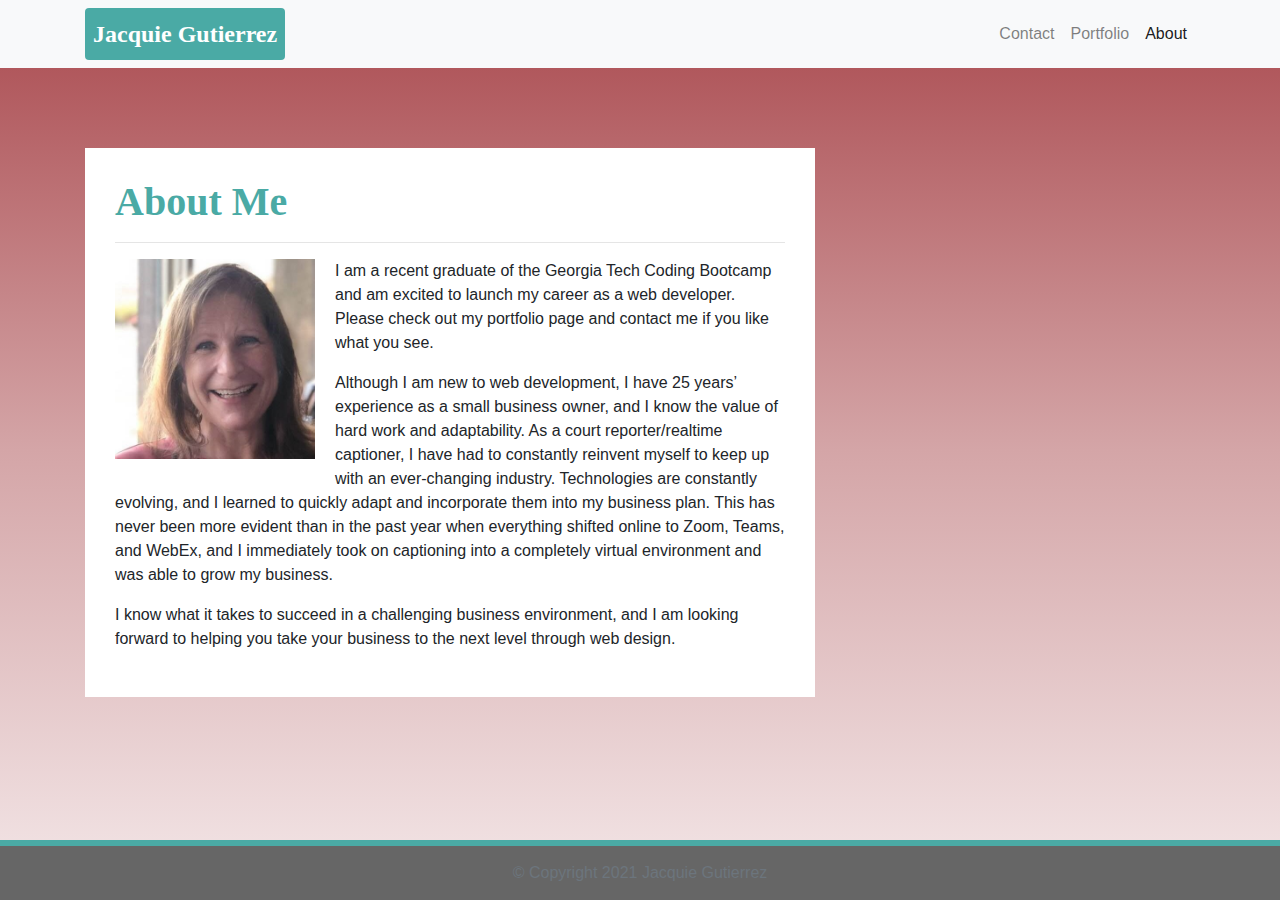
<file: index.html>
<!DOCTYPE html>
<html lang="en-us">
  <head>
    <meta charset="UTF-8" />
    <meta name="viewport" content="width=device-width, initial-scale=1.0" />
    <meta http-equiv="X-UA-Compatible" content="ie=edge" />

    <title>J Gutierrez Portfolio</title>

    <!-- Boostrap Stylesheet -->
    <link
      rel="stylesheet"
      href="https://maxcdn.bootstrapcdn.com/bootstrap/4.0.0/css/bootstrap.min.css"
    />

    <!-- Our own CSS stylesheet -->
    <link rel="stylesheet" href="assets/css/styles.css" media="screen" />
  </head>

  <body>
    <nav class="navbar navbar-expand-lg navbar-light bg-light">
      <div class="container">
        <!-- Brand and toggle get grouped for better mobile display -->
        <a class="navbar-brand p-2 rounded" href="index.html" id="logo"
          >Jacquie Gutierrez</a
        >
        <button
          class="navbar-toggler"
          type="button"
          data-toggle="collapse"
          data-target="#navbarTogglerDemo01"
          aria-controls="navbarTogglerDemo01"
          aria-expanded="false"
          aria-label="Toggle navigation"
        >
          <span class="navbar-toggler-icon"></span>
        </button>
        <!-- Collect the nav links, forms, and other content for toggling -->
        <div class="collapse navbar-collapse" id="navbarTogglerDemo01">
          <ul class="navbar-nav ml-auto mt-2 mt-lg-0">
            <li class="nav-item">
              <a class="nav-link" href="contact.html">Contact</a>
            </li>
            <li class="nav-item">
              <a class="nav-link" href="portfolio.html">Portfolio</a>
            </li>
            <li class="nav-item active">
              <a class="nav-link" href="index.html">About</a>
            </li>
          </ul>
        </div>
        <!-- /.navbar-collapse -->
      </div>
      <!-- /.container -->
    </nav>
    <!-- End of navbar -->

    <!-- Start of container -->
    <main class="container">
      <section class="row">
        <div class="col-md-8">
          <article class="block">
            <h1 class="block-header">About Me</h1>
            <hr />
            <img
              src="assets/imgs/Jacquie head shot.jpg"
              alt="Jacquie headshot photo"
              id="about-image"
            />
            <p>
              I am a recent graduate of the Georgia Tech Coding Bootcamp and am
              excited to launch my career as a web developer. Please check out
              my portfolio page and contact me if you like what you see.
            </p>
              <p>
              Although I am new to web development, I have 25 years’ experience
              as a small business owner, and I know the value of hard work and
              adaptability. As a court reporter/realtime captioner, I have had
              to constantly reinvent myself to keep up with an ever-changing
              industry. Technologies are constantly evolving, and I learned to
              quickly adapt and incorporate them into my business plan. This has
              never been more evident than in the past year when everything
              shifted online to Zoom, Teams, and WebEx, and I immediately took
              on captioning into a completely virtual environment and was able
              to grow my business.
            </p>
            <!-- <br /> -->
            <p>
              I know what it takes to succeed in a challenging business
              environment, and I am looking forward to helping you take your
              business to the next level through web design.
            </p>
          </article>
        </div>
      </section>
    </main>
    <!-- End of container -->

    <!-- Start of footer -->
    <footer class="footer">
      <div class="two-toned-footer-color"></div>
      <p class="text-muted text-muted-footer text-center">&copy; Copyright 2021 Jacquie Gutierrez</p>
    </footer>
    <!-- End of footer -->

    <!-- jQuery CDN -->
    <script
      type="text/javascript"
      src="https://cdnjs.cloudflare.com/ajax/libs/jquery/3.2.1/jquery.min.js"
    ></script>

    <!-- Bootstrap CDN -->
    <script src="https://maxcdn.bootstrapcdn.com/bootstrap/4.0.0/js/bootstrap.min.js"></script>
  </body>
</html>
</file>
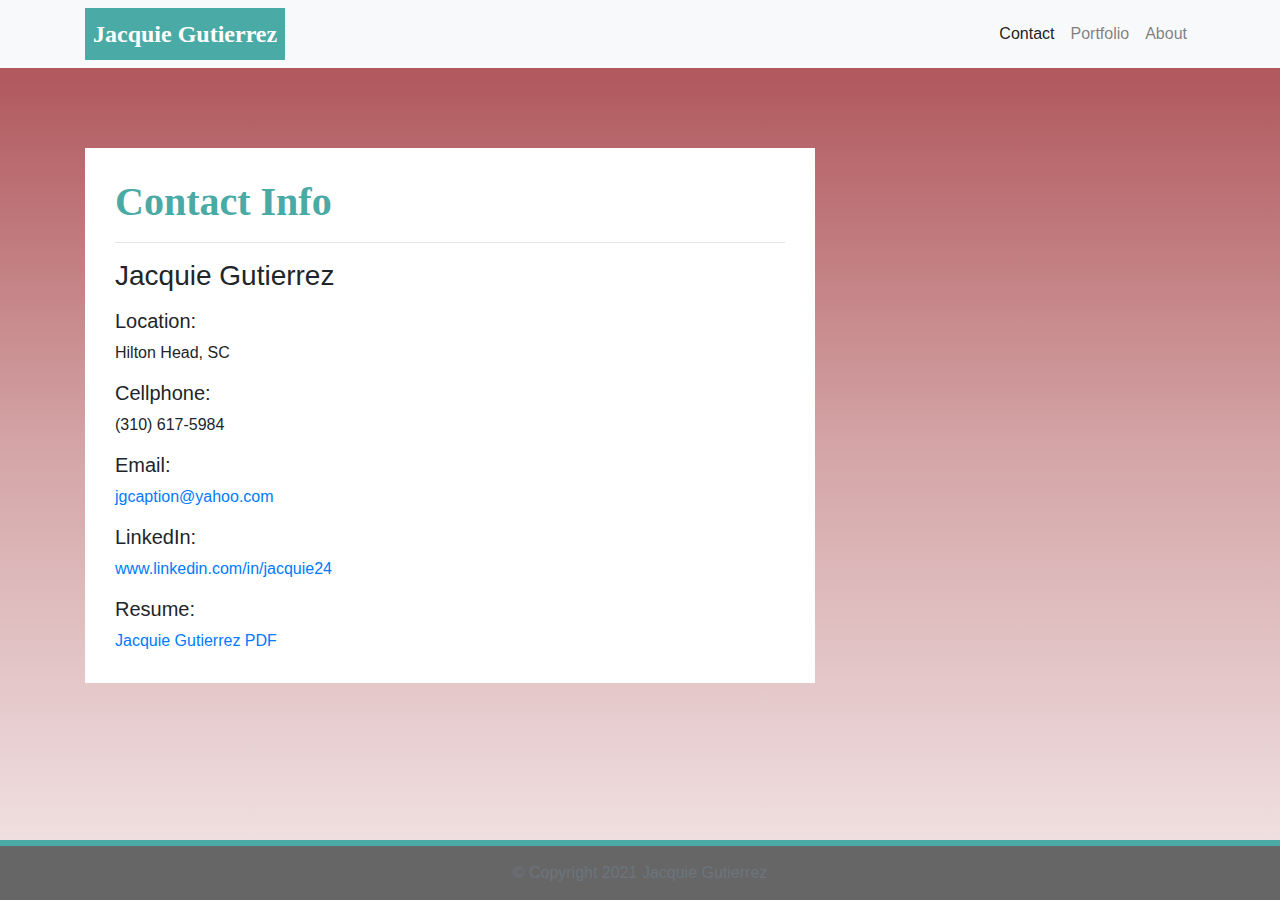
<file: contact.html>
<!DOCTYPE html>
<html lang="en-us">

<head>

  <meta charset="UTF-8">
  <meta name="viewport" content="width=device-width, initial-scale=1.0">
  <meta http-equiv="X-UA-Compatible" content="ie=edge">

  <title>J Gutierrez Portfolio</title>

  <!-- Boostrap Stylesheet -->
  <link rel="stylesheet" href="https://maxcdn.bootstrapcdn.com/bootstrap/4.0.0/css/bootstrap.min.css">

  <!-- Our own CSS stylesheet -->
  <link rel="stylesheet" href="assets/css/styles.css" media="screen">

</head>

<body>

    <nav class="navbar navbar-expand-lg navbar-light bg-light">
        <div class="container">
          <!-- Brand and toggle get grouped for better mobile display -->
          <a class="navbar-brand p-2" href="index.html" id="logo">Jacquie Gutierrez</a>
          <button class="navbar-toggler" type="button" data-toggle="collapse" data-target="#navbarTogglerDemo01"
            aria-controls="navbarTogglerDemo01" aria-expanded="false" aria-label="Toggle navigation">
            <span class="navbar-toggler-icon"></span>
          </button>
          <!-- Collect the nav links, forms, and other content for toggling -->
          <div class="collapse navbar-collapse" id="navbarTogglerDemo01">
            <ul class="navbar-nav ml-auto mt-2 mt-lg-0">
              <li class="nav-item">
                <a class="nav-link active" href="contact.html">Contact</a>
              </li>
              <li class="nav-item">
                <a class="nav-link" href="portfolio.html">Portfolio</a>
              </li>
              <li class="nav-item">
                <a class="nav-link" href="index.html">About</a>
              </li>
            </ul>
          </div>
          <!-- /.navbar-collapse -->
        </div>
        <!-- /.container -->
      </nav>
      <!-- End of navbar -->

  <!-- Start of container -->
  <main class="container">
    <section class="row">
      <div class="col-md-8">
        <form class="block form-horizontal">
          <h1 class="block-header">Contact Info</h1>
          <hr />
          <h3>Jacquie Gutierrez</h3>
          <h5 class="info-header mt-3">Location:</h5>
          <p>Hilton Head, SC</p>
          <h5 class="info-header mt-3">Cellphone:</h5>
          <p>(310) 617-5984</p>
          <h5 class="info-header mt-3">Email:</h5>
          <a href="mailto:jgcaption@yahoo.com">jgcaption@yahoo.com</a>
          <h5 class="info-header mt-3">LinkedIn:</h5>
          <a href="https://www.linkedin.com/in/jacquie24/" target="_blank">www.linkedin.com/in/jacquie24</a>
          <h5 class="info-header mt-3">Resume:</h5>
          <a href="./assets/J. Gutierrez Resume 01.05.21.pdf" download target="_blank">Jacquie Gutierrez PDF</a>
          <!-- <div class="form-group">
            <label for="name" class="col-sm-2 control-label">Name</label>
            <div class="col-sm-10">
              <input type="name" class="form-control" id="name" placeholder="Name">
            </div>
          </div>
          <div class="form-group">
            <label for="email" class="col-sm-2 control-label">Email</label>
            <div class="col-sm-10">
              <input type="email" class="form-control" id="email" placeholder="Email">
            </div>
          </div>
          <div class="form-group">
            <label class="col-sm-2 control-label" for="msg">Message</label>
            <div class="col-sm-10">
              <textarea id="msg" class="form-control" rows="3" placeholder="Message"></textarea>
            </div>
          </div>
          <button class="submit-btn" input type="submit" action="mailto:jgcaption@yahoo.com" method="post" enctype="text/plain">Submit</button> -->
        </form>
      </div>
    </section>
  </main>
  <!-- End of container -->

  <!-- Start of footer -->
  <footer class="footer">
    <div class="two-toned-footer-color"></div>
    <p class="text-muted text-muted-footer text-center">
      &copy; Copyright 2021 Jacquie Gutierrez
    </p>
  </footer>
  <!-- End of footer -->

  <!-- jQuery CDN -->
  <script type="text/javascript" src="https://cdnjs.cloudflare.com/ajax/libs/jquery/3.2.1/jquery.min.js"></script>

  <!-- Bootstrap CDN -->
  <script src="https://maxcdn.bootstrapcdn.com/bootstrap/4.0.0/js/bootstrap.min.js"></script></script>

</body>

</html>
</file>
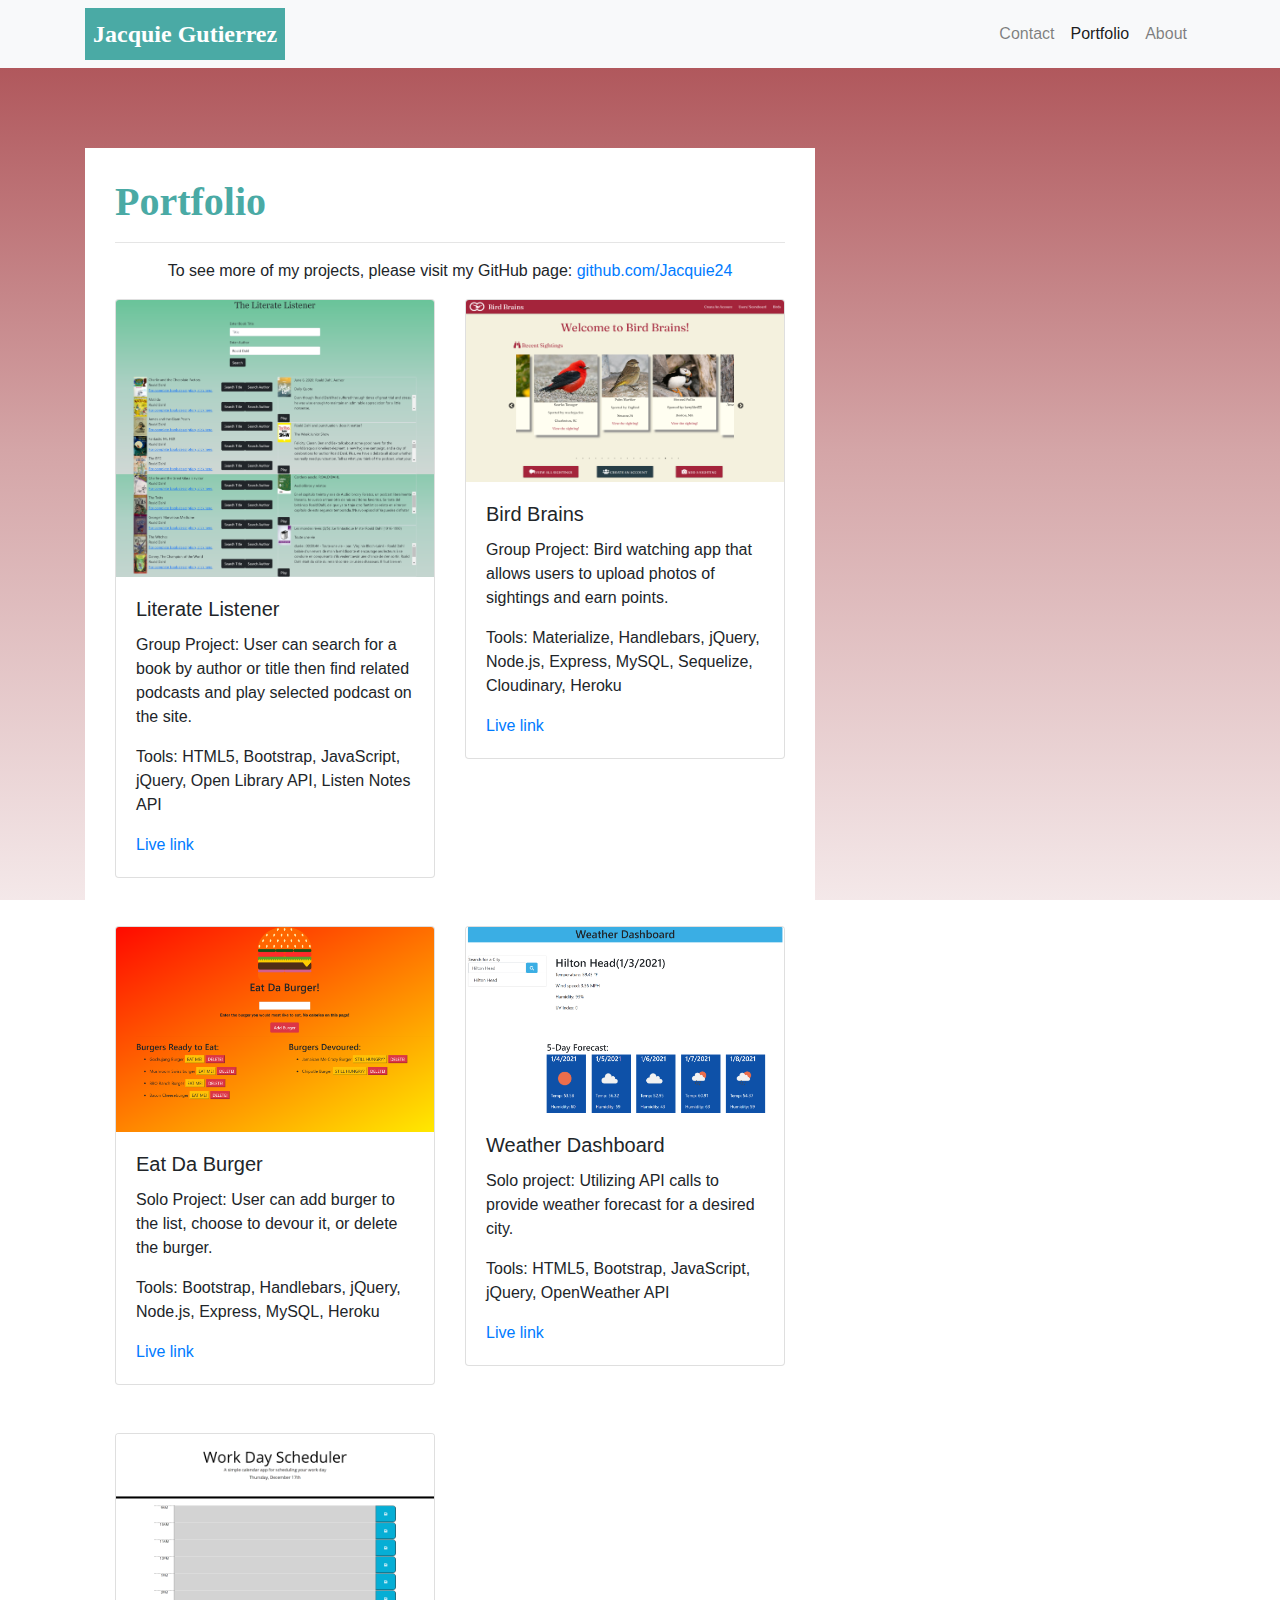
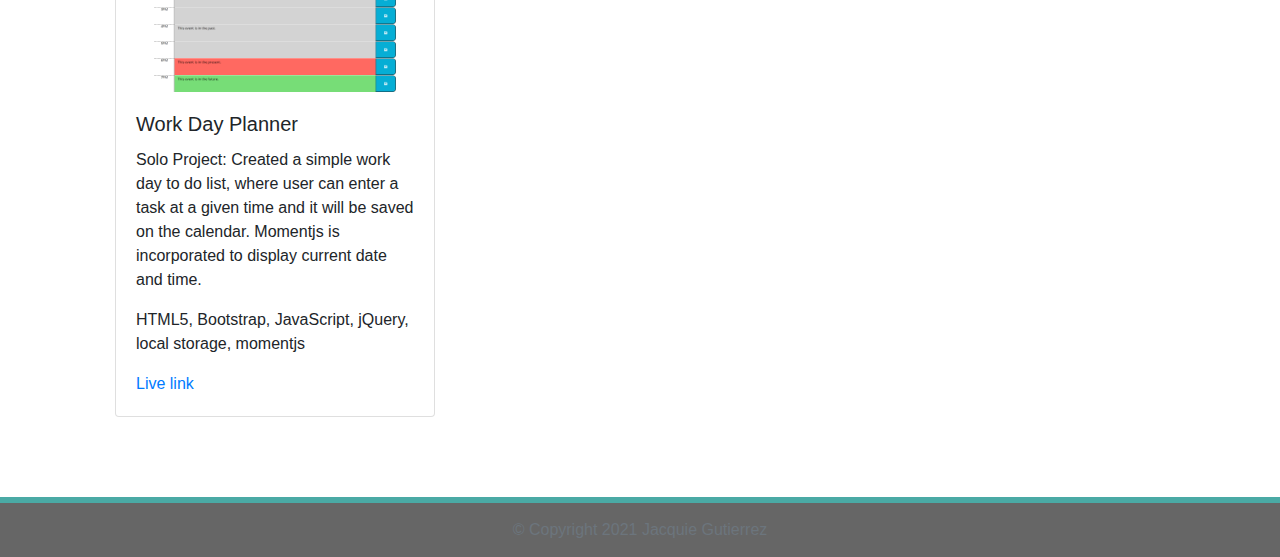
<file: portfolio.html>
<!DOCTYPE html>
<html lang="en-us">

<head>

  <meta charset="UTF-8">
  <meta name="viewport" content="width=device-width, initial-scale=1.0">
  <meta http-equiv="X-UA-Compatible" content="ie=edge">

  <title>J Gutierrez Portfolio</title>

  <!-- Boostrap Stylesheet -->
  <link rel="stylesheet" href="https://maxcdn.bootstrapcdn.com/bootstrap/4.0.0/css/bootstrap.min.css">
  <!-- Our own CSS stylesheet -->
  <link rel="stylesheet" href="assets/css/styles.css" media="screen">

</head>

<body>
  <nav class="navbar navbar-expand-lg navbar-light bg-light">
    <div class="container">
      <!-- Brand and toggle get grouped for better mobile display -->
      <a class="navbar-brand p-2" href="index.html" id="logo">Jacquie Gutierrez</a>
      <button class="navbar-toggler" type="button" data-toggle="collapse" data-target="#navbarTogglerDemo01"
        aria-controls="navbarTogglerDemo01" aria-expanded="false" aria-label="Toggle navigation">
        <span class="navbar-toggler-icon"></span>
      </button>
      <!-- Collect the nav links, forms, and other content for toggling -->
      <div class="collapse navbar-collapse" id="navbarTogglerDemo01">
        <ul class="navbar-nav ml-auto mt-2 mt-lg-0">
          <li class="nav-item">
            <a class="nav-link" href="contact.html">Contact</a>
          </li>
          <li class="nav-item active">
            <a class="nav-link" href="portfolio.html">Portfolio</a>
          </li>
          <li class="nav-item">
            <a class="nav-link" href="index.html">About</a>
          </li>
        </ul>
      </div>
      <!-- /.navbar-collapse -->
    </div>
    <!-- /.container -->
  </nav>
  <!-- End of navbar -->

  <!-- Start of container -->
  <div class="container">
    <main class="row">
      <div class="col-md-8">
        <article class="block">
          <h1 class="block-header">Portfolio</h1>
          <hr />
          <div class="row">
            <div class="col-sm-12 text-center">
            <p class="project-text">To see more of my projects, please visit my GitHub page:

            <a href="https://github.com/Jacquie24" target="_blank">github.com/Jacquie24</a>
          </div>
        </div>
          <div class="row">
            <div class="col-sm-6 col-md-12 col-lg-6">
              <!-- <img class="img-fluid port-image" src="https://via.placeholder.com/350x350" alt=""> -->
              <div class="card" style="width: 350;">
                <img src="./assets/imgs/Literate-Listener.png" class="card-img-top" alt="literate listener">
                <div class="card-body">
                  <h5 class="card-title">Literate Listener</h5>
                  <p class="card-text">Group Project: User can search for a book by author or title then find related
                    podcasts and play selected podcast on the site.</p>
                  <p>Tools: HTML5, Bootstrap, JavaScript, jQuery, Open Library API, Listen Notes API</p>
                  <a href="https://jacquie24.github.io/Literate-Listener/">Live link</a>
                </div>
              </div>
            </div>
            <div class="col-sm-6 col-md-12 col-lg-6">
              <div class="card" style="width: 350;">
                <img src="./assets/imgs/bird-brains-pic.png" class="card-img-top" alt="bird brains home page">
                <div class="card-body">
                  <h5 class="card-title">Bird Brains</h5>
                  <p class="card-text">Group Project: Bird watching app that allows users to upload photos of sightings and earn points.</p>
                  <p>Tools: Materialize, Handlebars, jQuery, Node.js, Express, MySQL, Sequelize, Cloudinary, Heroku</p>
                  <a href="https://bird-brains.herokuapp.com/">Live link</a>
                </div>
              </div>
            </div>
          </div>
          <div class="row">
            <div class="col-sm-6 col-md-12 col-lg-6">
              <div class="card mt-5" style="width: 350;">
                <img src="./assets/imgs/eat-da-burger-pic.png" class="card-img-top" alt="eat the burger">
                <div class="card-body">
                  <h5 class="card-title">Eat Da Burger</h5>
                  <p class="card-text">Solo Project: User can add burger to the list, choose to devour it, or delete the burger.</p>
                  <p>Tools: Bootstrap, Handlebars, jQuery, Node.js, Express, MySQL, Heroku</p>
                  <a href="https://shielded-falls-19006.herokuapp.com/">Live link</a>
                </div>
              </div>
            </div>
            <div class="col-sm-6 col-md-12 col-lg-6">
              <div class="card mt-5" style="width: 350;">
                <img src="./assets/imgs/weather-dashboard.png" class="card-img-top" alt="weather dashboard">
                <div class="card-body">
                  <h5 class="card-title">Weather Dashboard</h5>
                  <p class="card-text">Solo project: Utilizing API calls to provide weather forecast for a desired city.
                  </p>
                  <p>Tools: HTML5, Bootstrap, JavaScript, jQuery, OpenWeather API</p>
                  <a href="https://jacquie24.github.io/weather-dashboard/">Live link</a>
                </div>
              </div>
            </div>
          </div>
            <div class="row">
              <div class="col-sm-6 col-md-12 col-lg-6">
              <div class="card mt-5" style="width: 350;">
                <img src="./assets/imgs/day-planner.png" class="card-img-top" alt="day planner">
                <div class="card-body">
                  <h5 class="card-title">Work Day Planner</h5>
                  <p class="card-text">Solo Project: Created a simple work day to do list, where user can enter a task
                    at a given time and it will be saved on the calendar. Momentjs is incorporated to display current
                    date and time.</p>
                  <p>HTML5, Bootstrap, JavaScript, jQuery, local storage, momentjs</p>
                  <a href="https://github.com/Jacquie24/day-planner">Live link</a>
                </div>
              </div>
              </div>
            </div>


            </div>
          </div>
          <!-- <div class="row">
            <div class="col-sm-6 col-md-12 col-lg-6">
              <img class="img-fluid port-image" src="https://via.placeholder.com/350x350" alt="">
            </div>
            <div class="col-sm-6 col-md-12 col-lg-6">
              <img class="img-fluid port-image" src="https://via.placeholder.com/350x350" alt="">
            </div>
          </div>
          <div class="row">
            <div class="col-sm-6 col-md-12 col-lg-6">
              <img class="img-fluid port-image" src="https://via.placeholder.com/350x350" alt="">
            </div>
          </div> -->
        </article>
      </div>
    </main>
  </div>
  <!-- End of container -->

  <!-- Start of footer -->
  <footer class="footer">
    <div class="two-toned-footer-color"></div>
    <p class="text-muted text-muted-footer text-center">
      &copy; Copyright 2021 Jacquie Gutierrez
    </p>
  </footer>
  <!-- End of footer -->

  <!-- jQuery CDN -->
  <script type="text/javascript" src="https://cdnjs.cloudflare.com/ajax/libs/jquery/3.2.1/jquery.min.js"></script>

  <!-- Bootstrap CDN -->
  <script src="https://maxcdn.bootstrapcdn.com/bootstrap/4.0.0/js/bootstrap.min.js"></script>
  </script>

</body>

</html>
</file>
<file: assets/css/styles.css>
/* --- STYLES FOR ALL PAGES --- */
body {
  /* Typography */
  font-family: Arial, "Helvetica Neue", Helvetica, sans-serif;

  /* Visual */
    margin: 0;  
    background-image: linear-gradient(#aa4a4f, #d4a5a7, #f4e8e9);
    background-repeat: no-repeat;
    background-attachment: fixed;
  
  }
  /* background-image: url("../imgs/ignasi_pattern_s.png"); */


html {
  /* Positioning */
  position: relative;

  /* Box-model */
  min-height: 100%;
}

/* add space for fixed nav */
main {
  margin: 80px 0;
}

/* create styles for use for all white main boxes */
.block {
  background-color: #fff;

  padding: 30px;
  margin-bottom: 30px;
}

.block-header {
  /* Typography */
  color: #4aaaa5;
  font-family: Georgia, Times, "Times New Roman", serif;
  font-weight: bold;
}

/* NAV START */
#logo {
  font-family: Georgia, Times, "Times New Roman", serif;

  /* Typography */
  font-size: 24px;
  font-weight: bold;
  color: #fff;

  /* Visual */
  background: #4aaaa5;
}

#logo:hover {
  background-color: #666;
}

/* override bootstrap hover color and border */
.navbar-default .navbar-nav > li > a:hover {
  color: #4aaaa5;
}

.navbar {
  background: white;
  border: none;
}

/* media query for nav background color change */
@media only screen and (max-width: 767px) {
  .navbar-header {
    background-color: #4aaaa5;
  }
}
/* END NAV */


/* CONNECT W/ ME CSS */
.connect-header {
  /* Typography */
  font-size: 25px;
}

.connect-photo {
  /* Box-model */
  width: 55px;
  height: 55px;
}

#images {
  /* Box-model */
  padding-top: 15px;

  /* Typography */
  text-align: center;
}
/* END CONNECT W/ ME */


/* BEGIN FOOTER */
.footer {
  /* Positioning */
  position: absolute;
  bottom: 0;

  /* Box-model */
  width: 100%;
  height: 60px;

  /* Visual */
  background-color: #666;
}

.text-muted-footer {
  /* Box-model */
  margin-top: 15px;

  /* Typography */
  color: #fff;
}

.two-toned-footer-color {
  /* Box-model */
  height: 6px;
  padding-top: 3px;

  /* Visual */
  background-color: #4aaaa5;
}
/* END FOOTER */
/* --- END STYLES FOR ALL PAGES --- */

/* --- PAGE-SPECIFIC STYLES --- */
/* ABOUT-ME PAGE */
.about-me-header {
  /* Positioning */
  margin-bottom: 33px;
  font-family: Georgia, Times, "Times New Roman", serif;

  /* Typography */
  font-size: 32px;
  font-weight: bold;
  color: #4aaaa5;
}

#about-image {
  /* Positioning */
  float: left;

  /* Box-model */
  width: 200px;
  margin: 0 20px 10px 0;
}
/* END ABOUT-ME PAGE */


/* PORTFOLIO PAGE */
.port-image {
  margin: 20px auto;
}
/* END PORTFOLIO PAGE */


/* CONTACT FORM PAGE  */
.form-control {
  /* give input boxes right angles */
  border-radius: 0;

  /* keep from horizontally resizing text area */
  min-width: 100%;
  max-width: 100%;
}

.submit-btn {
  /* Box-model */
  padding: 15px 30px;
  font-size: 16px;
  font-weight: lighter;

  /* Typography */
  color: #fff;

  /* Visual */
  background-color: #4aaaa5;
  border: 0;
}

.submit-btn:hover {
  opacity: .7;
}

/* END CONTACT FORM PAGE */
</file>
